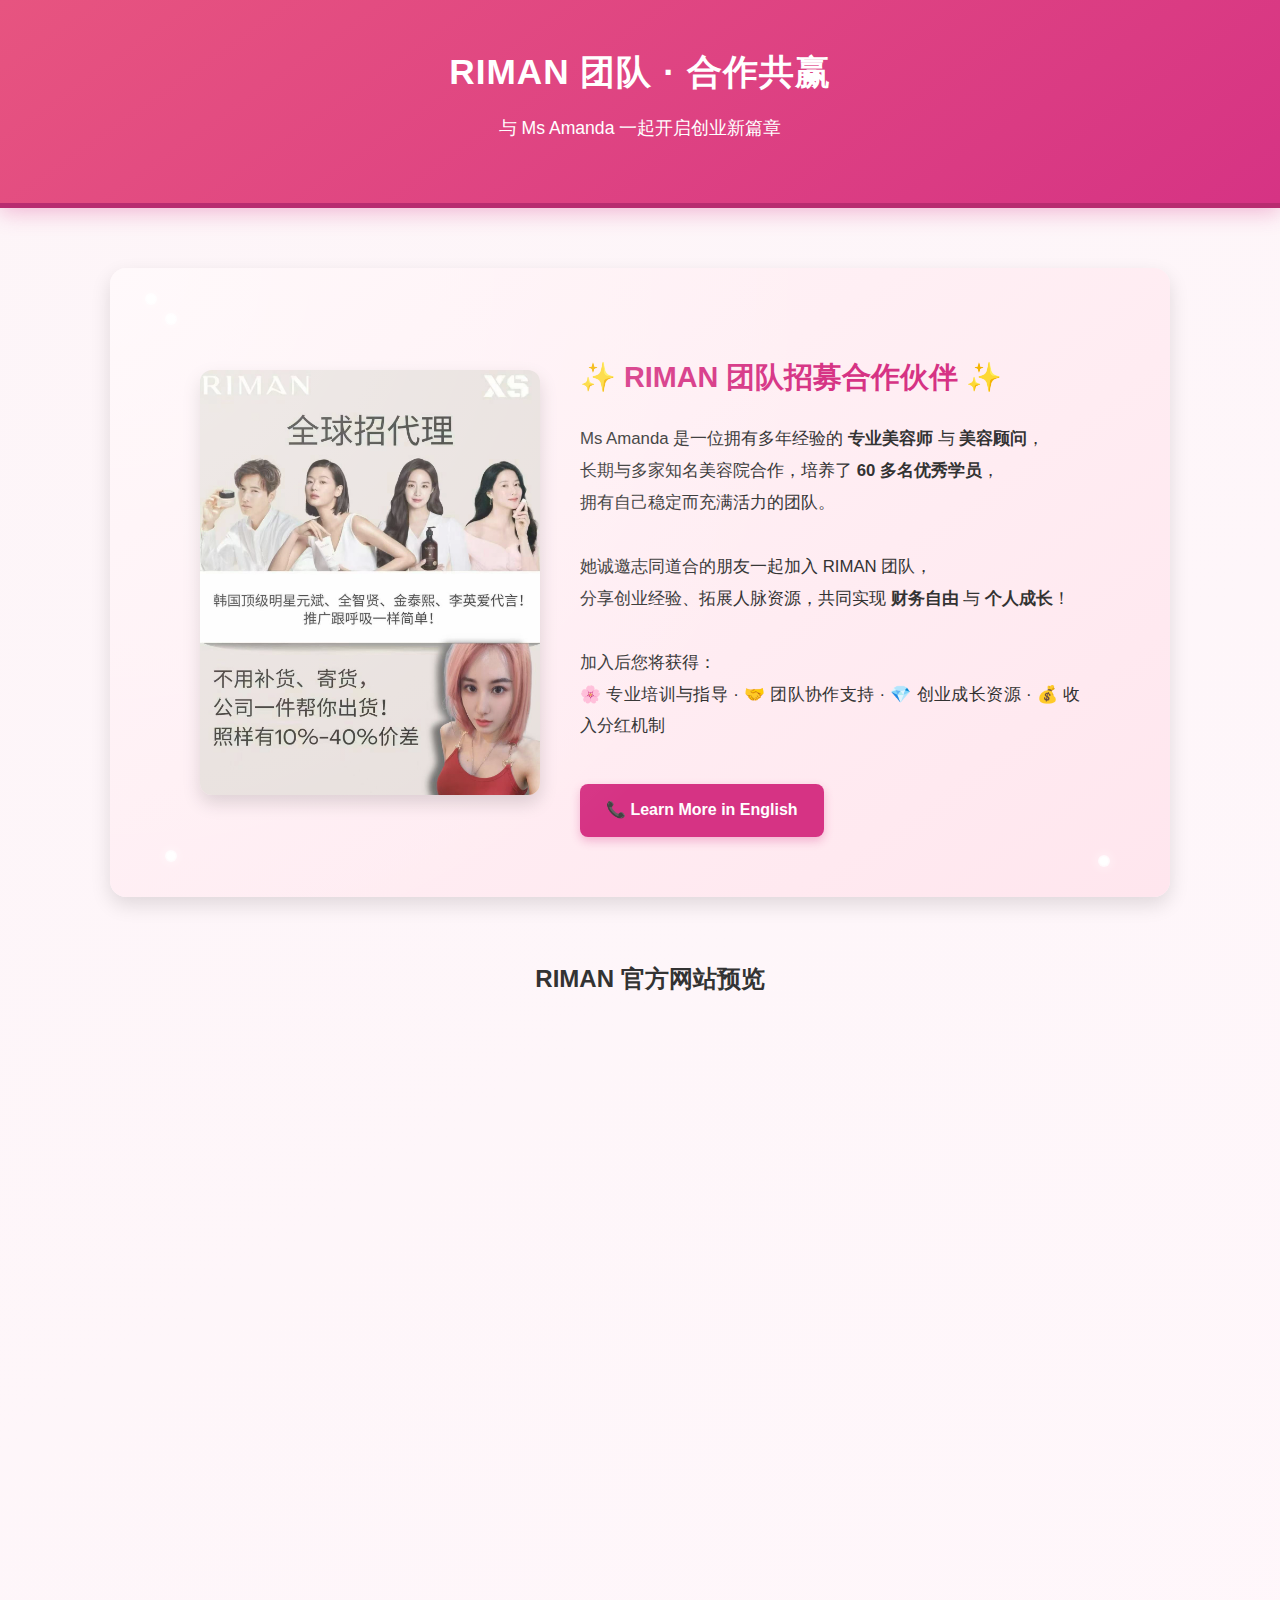
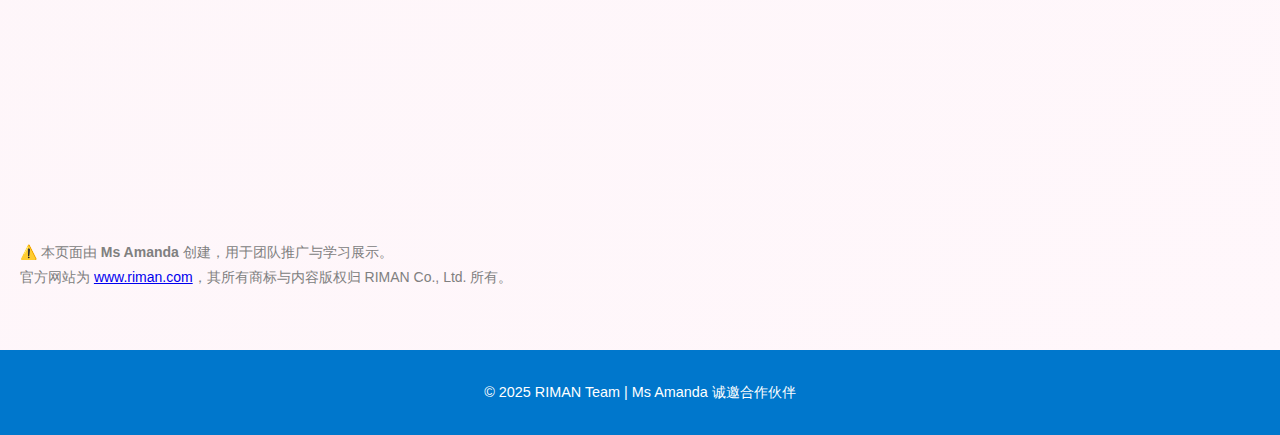
<file: index.html>
<!doctype html>
<html lang="zh">
<head>
  <meta charset="utf-8">
  <meta name="viewport" content="width=device-width, initial-scale=1.0">
  <title>RIMAN 团队招募合作伙伴 | Ms Amanda</title>

  <!-- 引入外部样式与脚本 -->
  <link rel="stylesheet" href="style.css">
  <script defer src="script.js"></script>
</head>

<body>
  <!-- =========================================================
       🏷️ 顶部标题
       ========================================================= -->
  <header>
    <h1>RIMAN 团队 · 合作共赢</h1>
    <p>与 Ms Amanda 一起开启创业新篇章</p>
  </header>

  <!-- =========================================================
       📣 RIMAN 招商广告区域
       ========================================================= -->
  <main>
    <section id="advertisement">
      <div class="ad-content">
        <img src="riman_poster.jpg" alt="RIMAN 团队宣传图" class="ad-image">

        <div class="ad-text">
          <h2>✨ RIMAN 团队招募合作伙伴 ✨</h2>
          <p>
            Ms Amanda 是一位拥有多年经验的 <strong>专业美容师</strong> 与 <strong>美容顾问</strong>，<br>
            长期与多家知名美容院合作，培养了 <strong>60 多名优秀学员</strong>，<br>
            拥有自己稳定而充满活力的团队。<br><br>

            她诚邀志同道合的朋友一起加入 RIMAN 团队，<br>
            分享创业经验、拓展人脉资源，共同实现 <strong>财务自由</strong> 与 <strong>个人成长</strong>！<br><br>

            加入后您将获得：<br>
            🌸 专业培训与指导 · 🤝 团队协作支持 · 💎 创业成长资源 · 💰 收入分红机制
          </p>

          <a href="riman_en.html" class="ad-button">📞 Learn More in English</a>
        </div>
      </div>
    </section>
  <!-- =========================================================
       🌐 官方网站嵌入区域（iframe）
       ========================================================= -->
    <section id="official-site" style="padding-left: 20px;">
      <h2 style="text-align: center;">RIMAN 官方网站预览</h2>
      <iframe
        src="https://www.riman.com"
        width="100%"
        height="800"
        style="border:none;"
        title="RIMAN 官方网站">
      </iframe>

      <p style="font-size:14px; color:gray; margin-top:10px;">
        ⚠️ 本页面由 <b>Ms Amanda</b> 创建，用于团队推广与学习展示。<br>
        官方网站为 <a href="https://www.riman.com" target="_blank">www.riman.com</a>，其所有商标与内容版权归 RIMAN Co., Ltd. 所有。
      </p>
    </section>
  </main>

  <!-- =========================================================
       📜 页脚
       ========================================================= -->
  <footer>
    <p>© 2025 RIMAN Team | Ms Amanda 诚邀合作伙伴</p>
  </footer>
</body>
</html>
</file>
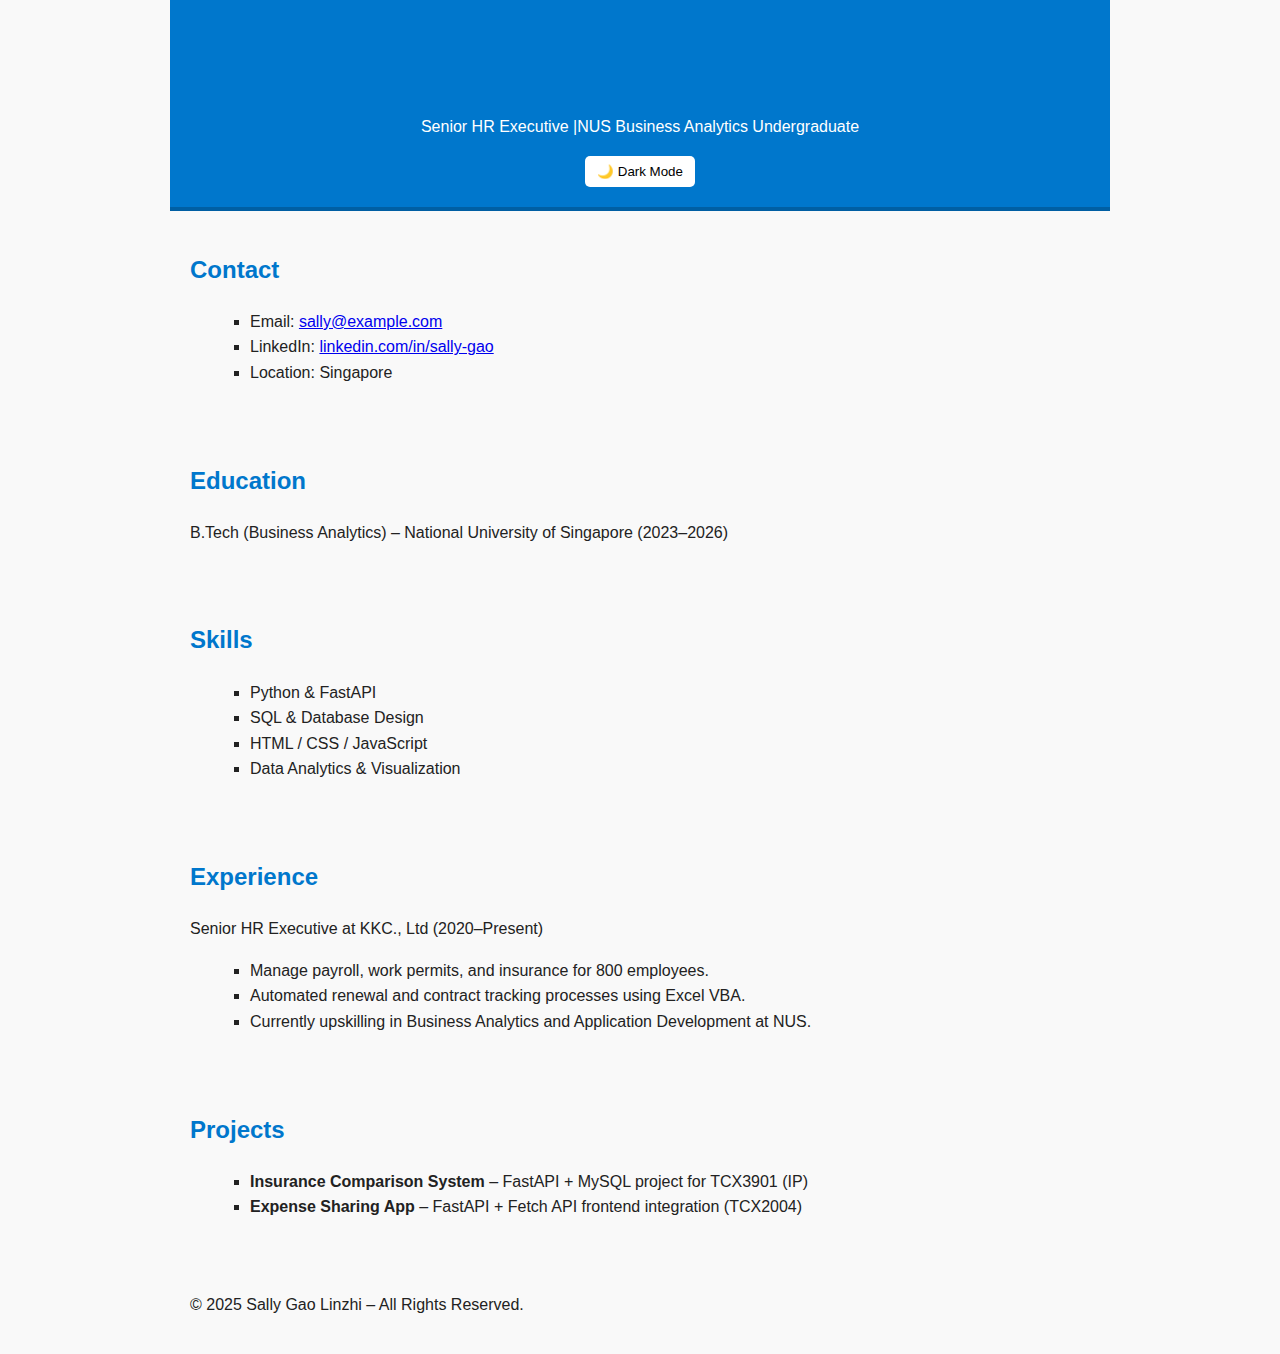
<file: T05_q4/index.html>
<!doctype html>
<html lang="en">
<head>
  <meta charset="utf-8">
  <meta name="viewport" content="width=device-width, initial-scale=1.0">
  <title>Sally Gao Linzhi – Portfolio</title>
  <link rel="stylesheet" href="style.css">
  <script defer src="script.js"></script>
</head>
<body>
  <header>
    <h1>Sally Gao Linzhi</h1>
    <p>Senior HR Executive |NUS Business Analytics Undergraduate</p>
    <button id="toggleTheme">🌙 Dark Mode</button>
  </header>

  <section id="contact">
    <h2>Contact</h2>
    <ul>
      <li>Email: <a href="mailto:sally@example.com">sally@example.com</a></li>
      <li>LinkedIn: <a href="#">linkedin.com/in/sally-gao</a></li>
      <li>Location: Singapore</li>
    </ul>
  </section>

  <section id="education">
    <h2>Education</h2>
    <p>B.Tech (Business Analytics) – National University of Singapore (2023–2026)</p>
  </section>

  <section id="skills">
    <h2>Skills</h2>
    <ul>
      <li>Python & FastAPI</li>
      <li>SQL & Database Design</li>
      <li>HTML / CSS / JavaScript</li>
      <li>Data Analytics & Visualization</li>
    </ul>
  </section>

  <section id="experience">
    <h2>Experience</h2>
    <p>Senior HR Executive at KKC., Ltd (2020–Present)</p>
    <ul>
      <li>Manage payroll, work permits, and insurance for 800 employees.</li>
      <li>Automated renewal and contract tracking processes using Excel VBA.</li>
      <li>Currently upskilling in Business Analytics and Application Development at NUS.</li>
    </ul>
  </section>

  <section id="projects">
    <h2>Projects</h2>
    <ul>
      <li><strong>Insurance Comparison System</strong> – FastAPI + MySQL project for TCX3901 (IP)</li>
      <li><strong>Expense Sharing App</strong> – FastAPI + Fetch API frontend integration (TCX2004)</li>
    </ul>
  </section>

  <footer>
    <p>© 2025 Sally Gao Linzhi – All Rights Reserved.</p>
  </footer>
</body>
</html>
</file>
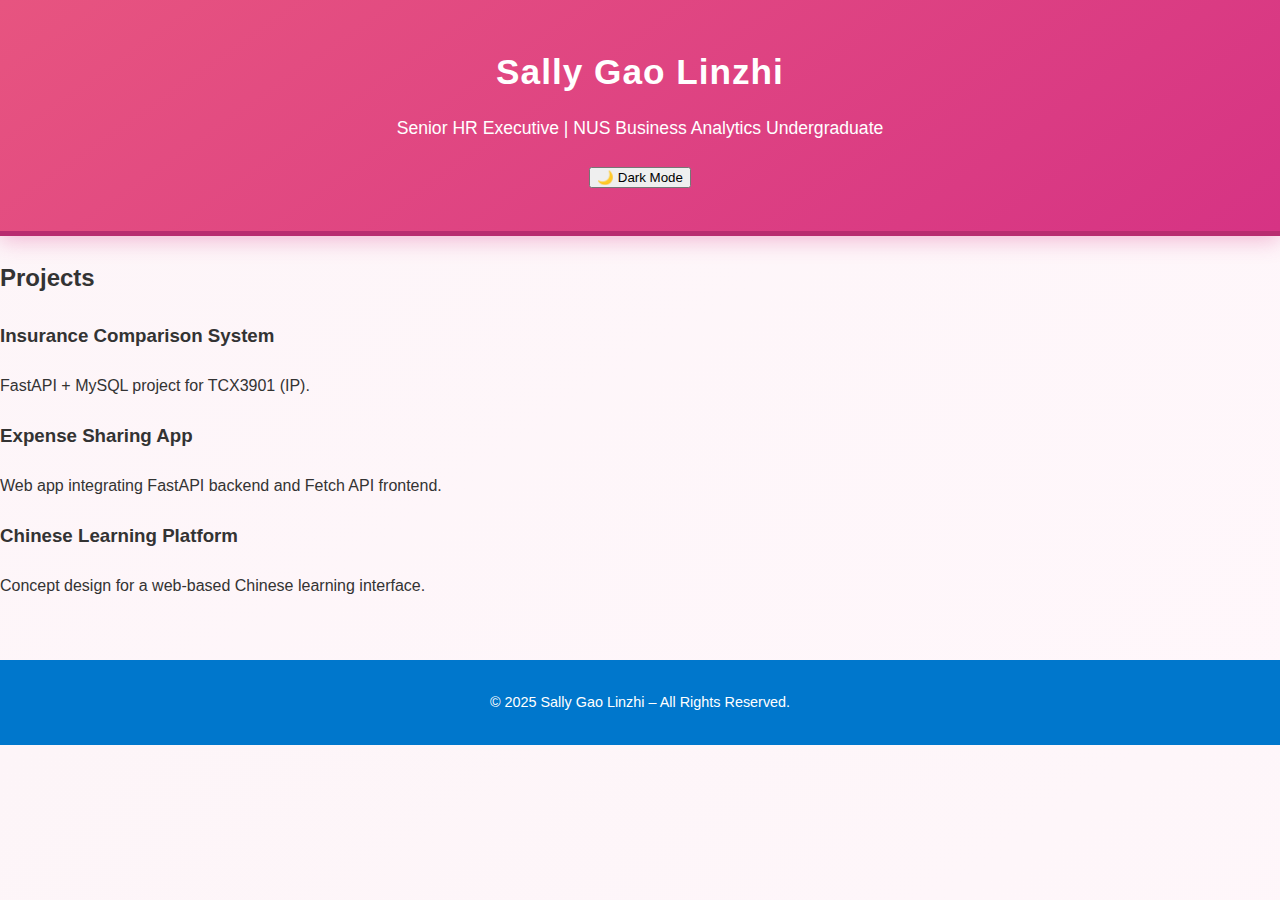
<file: T05_q5/index.html>
<!doctype html>
<html lang="en">
<head>
  <meta charset="utf-8">
  <meta name="viewport" content="width=device-width, initial-scale=1.0">
  <title>Sally Gao Linzhi – Portfolio</title>

  <!-- ✅ Link to your CSS file -->
  <link rel="stylesheet" href="style.css">

  <!-- ✅ Link to your JavaScript file -->
  <script defer src="script.js"></script>
</head>

<body>
  <!-- ===== HEADER ===== -->
  <header>
    <h1>Sally Gao Linzhi</h1>
    <p>Senior HR Executive | NUS Business Analytics Undergraduate</p>
    <button id="toggleTheme">🌙 Dark Mode</button>
  </header>

  <main>
    <!-- ===== PROJECTS SECTION ===== -->
    <section id="projects">
      <h2>Projects</h2>

      <div class="project-card">
        <h3>Insurance Comparison System</h3>
        <p>FastAPI + MySQL project for TCX3901 (IP).</p>
      </div>

      <div class="project-card">
        <h3>Expense Sharing App</h3>
        <p>Web app integrating FastAPI backend and Fetch API frontend.</p>
      </div>

      <div class="project-card">
        <h3>Chinese Learning Platform</h3>
        <p>Concept design for a web-based Chinese learning interface.</p>
      </div>
    </section>
  </main>

  <!-- ===== FOOTER ===== -->
  <footer>
    <p>© 2025 Sally Gao Linzhi – All Rights Reserved.</p>
  </footer>
</body>
</html>
</file>
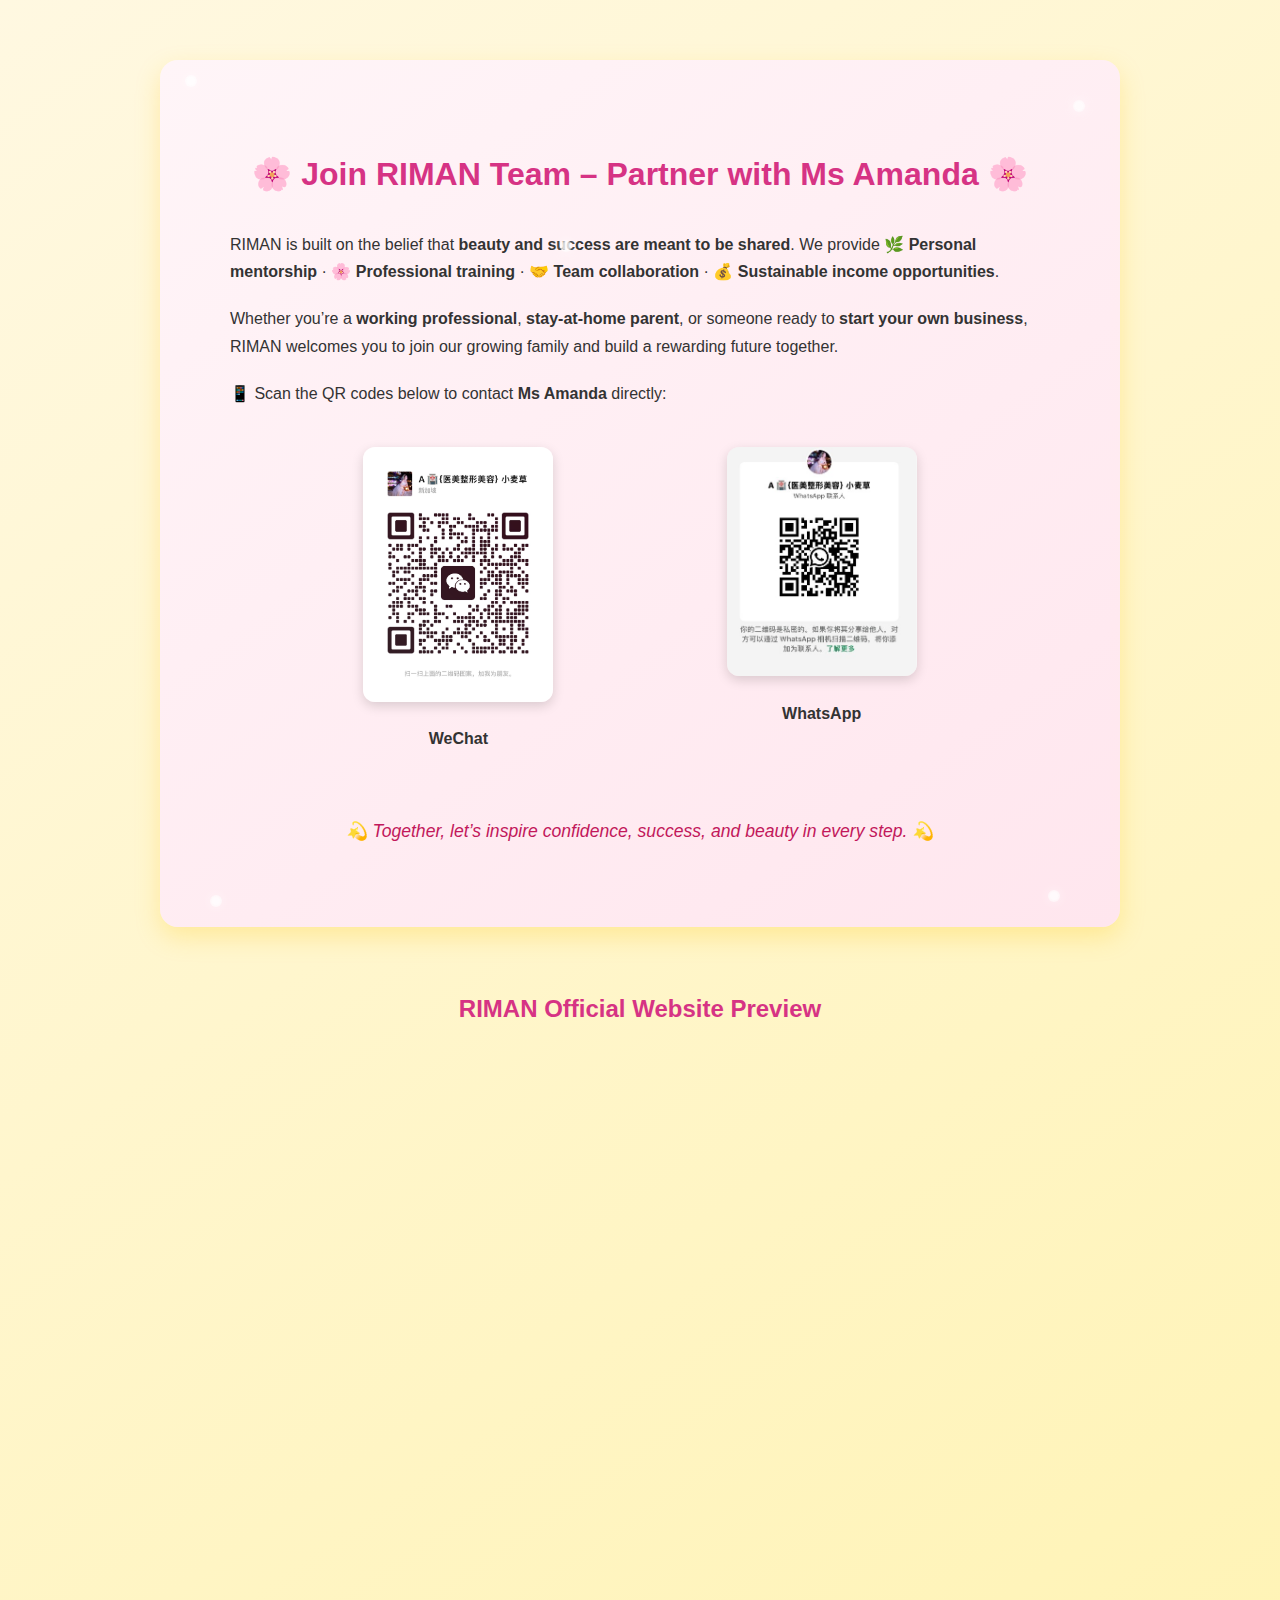
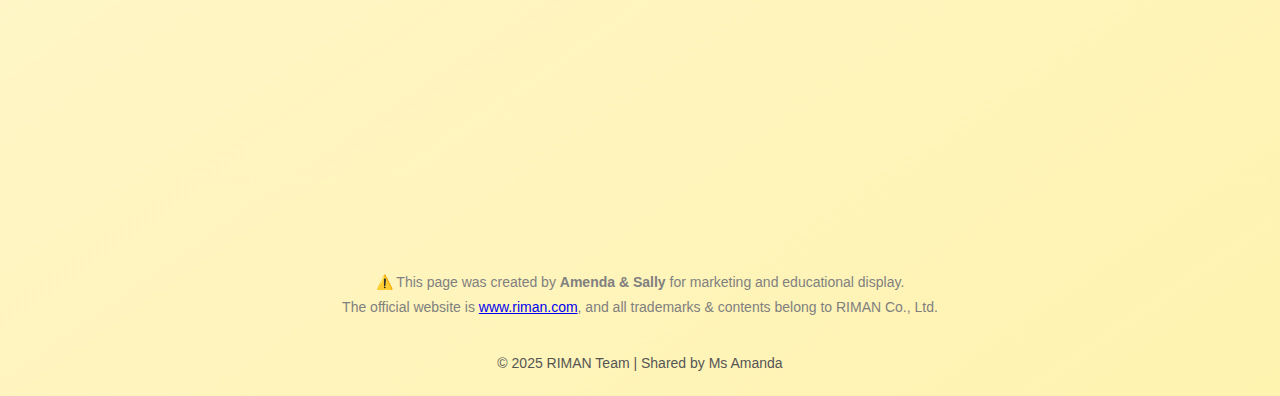
<file: riman_en.html>
<!doctype html>
<html lang="en">
<head>
  <meta charset="utf-8">
  <meta name="viewport" content="width=device-width, initial-scale=1.0">
  <title>Join RIMAN Team – Partner with Ms Amanda</title>

  <link rel="stylesheet" href="riman.css"> 
</head>

<body>
<section id="promo-section">
  <div class="diamond d-1" style="top:15px; left:25px;"></div>
  <div class="diamond d-2" style="top:40px; right:35px;"></div>
  <div class="diamond d-3" style="bottom:20px; left:50px;"></div>
  <div class="diamond d-4" style="bottom:25px; right:60px;"></div>
  <div class="diamond d-5" style="top:180px; left:400px;"></div>

  <h2 class="promo-title">
    🌸 Join RIMAN Team – Partner with Ms Amanda 🌸
  </h2>

  <div class="promo-content">
    <p>
      RIMAN is built on the belief that <strong>beauty and success are meant to be shared</strong>. 
      We provide 🌿 <strong>Personal mentorship</strong> · 🌸 <strong>Professional training</strong> · 🤝 <strong>Team collaboration</strong> · 💰 <strong>Sustainable income opportunities</strong>.
    </p>

    <p>
      Whether you’re a <strong>working professional</strong>, <strong>stay-at-home parent</strong>, or someone ready to <strong>start your own business</strong>, 
      RIMAN welcomes you to join our growing family and build a rewarding future together.
    </p>

    <p>📱 Scan the QR codes below to contact <strong>Ms Amanda</strong> directly:</p>
  </div>

  <div class="qr-contact-container">
    <div class="qr-box">
      <img src='wechat_qr.jpg' alt='WeChat QR Code for Ms Amanda' loading="lazy">
      <p>WeChat</p>
    </div>

    <div class="qr-box">
      <img src='whatsapp_qr.jpg' alt='WhatsApp QR Code for Ms Amanda' loading="lazy">
      <p>WhatsApp</p>
    </div>
  </div>

  <p class="closing-statement">
    💫 Together, let’s inspire confidence, success, and beauty in every step. 💫
  </p>
  
</section>

  <!-- =========================================================
       🌐 Official RIMAN Website Preview (iframe)
       ========================================================= -->
  <section id="official-site">
    <h2 style="text-align: center;">RIMAN Official Website Preview</h2>
    <iframe
      src="https://www.riman.com"
      width="100%"
      height="800"
      style="border:none;"
      title="RIMAN Official Website">
    </iframe>

    <p style="font-size:14px; color:gray; margin-top:10px; text-align:center;">
      ⚠️ This page was created by <b>Amenda & Sally</b> for marketing and educational display. <br>
      The official website is <a href="https://www.riman.com" target="_blank">www.riman.com</a>,  
      and all trademarks & contents belong to RIMAN Co., Ltd.
    </p>
  </section>

<footer>
  © 2025 RIMAN Team | Shared by Ms Amanda
</footer>
</body>
</html>
</file>
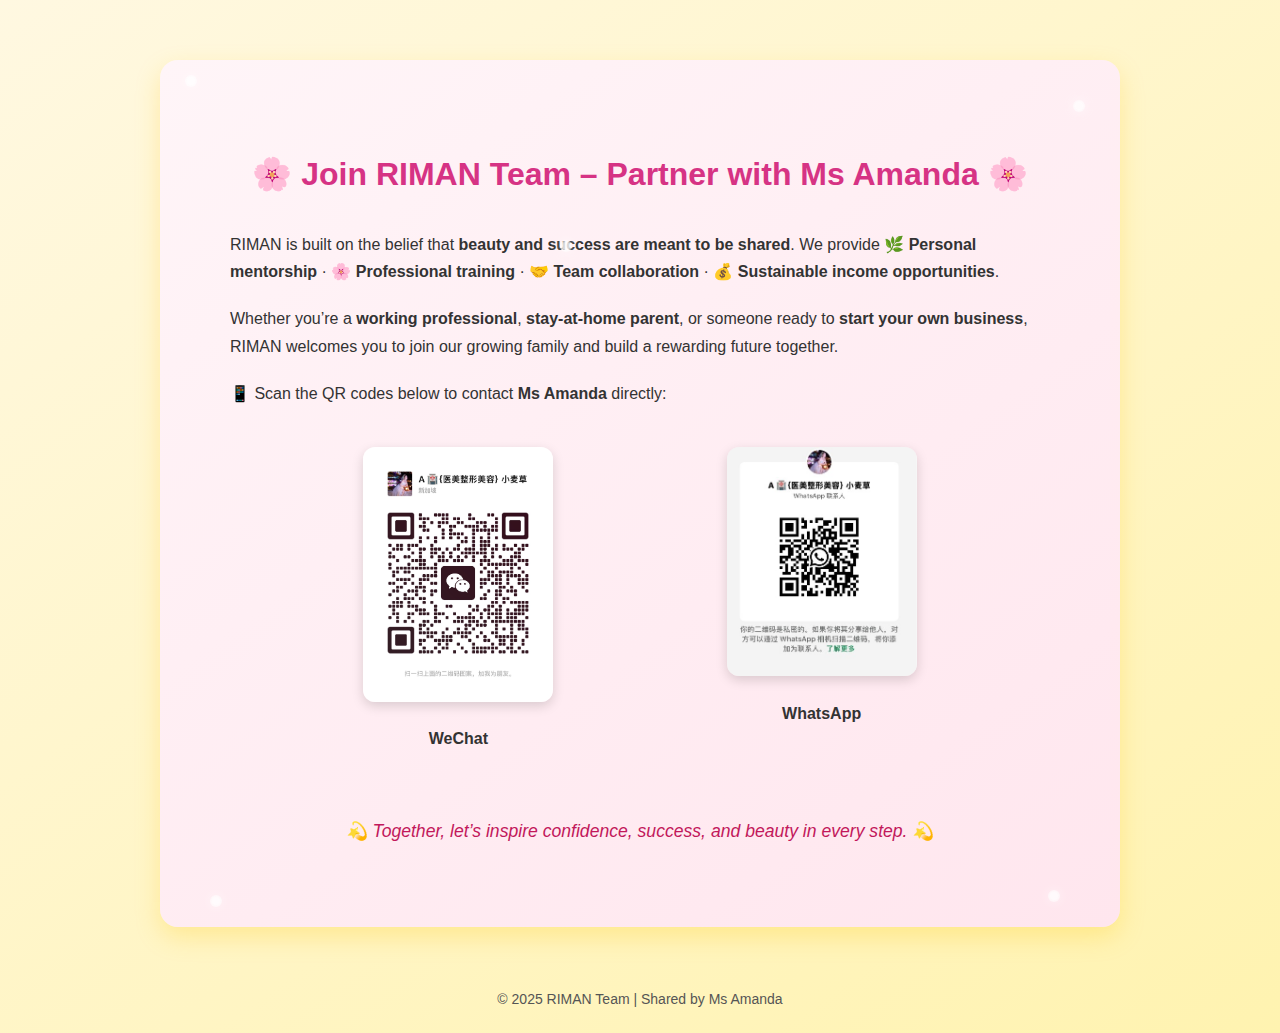
<file: T05_q5/riman_en.html>
<!doctype html>
<html lang="en">
<head>
  <meta charset="utf-8">
  <meta name="viewport" content="width=device-width, initial-scale=1.0">
  <title>Join RIMAN Team – Partner with Ms Amanda</title>

  <link rel="stylesheet" href="riman.css"> 
</head>

<body>
<section id="promo-section">
  <div class="diamond d-1" style="top:15px; left:25px;"></div>
  <div class="diamond d-2" style="top:40px; right:35px;"></div>
  <div class="diamond d-3" style="bottom:20px; left:50px;"></div>
  <div class="diamond d-4" style="bottom:25px; right:60px;"></div>
  <div class="diamond d-5" style="top:180px; left:400px;"></div>

  <h2 class="promo-title">
    🌸 Join RIMAN Team – Partner with Ms Amanda 🌸
  </h2>

  <div class="promo-content">
    <p>
      RIMAN is built on the belief that <strong>beauty and success are meant to be shared</strong>. 
      We provide 🌿 <strong>Personal mentorship</strong> · 🌸 <strong>Professional training</strong> · 🤝 <strong>Team collaboration</strong> · 💰 <strong>Sustainable income opportunities</strong>.
    </p>

    <p>
      Whether you’re a <strong>working professional</strong>, <strong>stay-at-home parent</strong>, or someone ready to <strong>start your own business</strong>, 
      RIMAN welcomes you to join our growing family and build a rewarding future together.
    </p>

    <p>📱 Scan the QR codes below to contact <strong>Ms Amanda</strong> directly:</p>
  </div>

  <div class="qr-contact-container">
    <div class="qr-box">
      <img src='wechat_qr.jpg' alt='WeChat QR Code for Ms Amanda' loading="lazy">
      <p>WeChat</p>
    </div>

    <div class="qr-box">
      <img src='whatsapp_qr.jpg' alt='WhatsApp QR Code for Ms Amanda' loading="lazy">
      <p>WhatsApp</p>
    </div>
  </div>

  <p class="closing-statement">
    💫 Together, let’s inspire confidence, success, and beauty in every step. 💫
  </p>
  
</section>

<footer>
  © 2025 RIMAN Team | Shared by Ms Amanda
</footer>
</body>
</html>
</file>
<file: style.css>
/* ===========================================================
   🌸 RIMAN 招商广告样式优化版 (2025)
   Author: Sally Gao
   Focus: Ms Amanda recruitment advertisement
   =========================================================== */

/* ===== GENERAL PAGE STYLES ===== */
body {
  font-family: 'Segoe UI', 'Microsoft YaHei', Arial, sans-serif;
  margin: 0;
  padding: 0;
  background: linear-gradient(145deg, #fdf5f8, #fff7fb);
  color: #333;
  line-height: 1.8;
  transition: background-color 0.4s ease, color 0.4s ease;
}

/* ===== HEADER ===== */
header {
  text-align: center;
  background: linear-gradient(145deg, #e75480, #d63384);
  color: #fff;
  padding: 40px 20px;
  border-bottom: 5px solid #b82c70;
  box-shadow: 0 5px 20px rgba(214, 51, 132, 0.3);
}

header h1 {
  margin: 0;
  font-size: 2.2em;
  letter-spacing: 1px;
  font-weight: 700;
}

header p {
  margin-top: 10px;
  font-size: 1.1em;
  font-weight: 300;
}

/* ===== MAIN ADVERTISEMENT SECTION ===== */
#advertisement {
  background: linear-gradient(145deg, #fff5f8, #ffe6ee);
  padding: 60px 30px;
  border-radius: 16px;
  box-shadow: 0 8px 20px rgba(0,0,0,0.12);
  margin: 60px auto;
  max-width: 1000px;
  position: relative;
  animation: fadeInUp 1s ease forwards;
}

/* Subtle glow for premium effect */
#advertisement::before {
  content: "";
  position: absolute;
  inset: 0;
  border-radius: 16px;
  background: radial-gradient(circle at top left, rgba(255,255,255,0.4), transparent 60%);
  pointer-events: none;
}

/* ✨ Diamond sparkle animation */
.diamond {
  position: absolute;
  width: 12px;
  height: 12px;
  background: radial-gradient(circle, #fff 40%, rgba(255, 255, 255, 0.2) 100%);
  border-radius: 50%;
  filter: drop-shadow(0 0 6px rgba(255,255,255,0.9));
  animation: sparkle 3.5s infinite ease-in-out;
}
@keyframes sparkle {
  0%, 100% { transform: scale(1); opacity: 0.6; }
  50% { transform: scale(1.8); opacity: 1; }
}

/* Placement for sparkles */
.diamond:nth-child(1) { top: 25px; left: 35px; animation-delay: 0.5s; }
.diamond:nth-child(2) { top: 40px; right: 45px; animation-delay: 1.5s; }
.diamond:nth-child(3) { bottom: 30px; left: 55px; animation-delay: 2.3s; }
.diamond:nth-child(4) { bottom: 20px; right: 65px; animation-delay: 3s; }

/* Content inside advertisement */
.ad-content {
  display: flex;
  flex-wrap: wrap;
  align-items: center;
  justify-content: center;
  gap: 40px;
}

.ad-image {
  width: 340px;
  border-radius: 12px;
  box-shadow: 0 8px 18px rgba(0,0,0,0.15);
  transition: transform 0.3s ease;
}
.ad-image:hover {
  transform: scale(1.05);
}

.ad-text {
  max-width: 500px;
  color: #444;
}

.ad-text h2 {
  color: #d63384;
  font-size: 1.8em;
  margin-bottom: 20px;
  text-align: left;
}

.ad-text p {
  font-size: 1.05em;
  line-height: 1.9;
  color: #333;
  text-align: justify;
}

/* CTA BUTTON */
.ad-button {
  display: inline-block;
  margin-top: 25px;
  background-color: #d63384;
  color: #fff;
  padding: 12px 26px;
  border-radius: 8px;
  text-decoration: none;
  font-weight: bold;
  font-size: 1em;
  box-shadow: 0 4px 10px rgba(214, 51, 132, 0.3);
  transition: all 0.3s ease;
}

.ad-button:hover {
  background-color: #b82c70;
  transform: translateY(-3px);
}

/* ===== FOOTER ===== */
footer {
  text-align: center;
  background-color: #0077cc;
  color: white;
  padding: 15px;
  margin-top: 60px;
  font-size: 0.9em;
}

/* ===== RESPONSIVE DESIGN ===== */
@media (max-width: 768px) {
  header h1 {
    font-size: 1.8em;
  }
  .ad-content {
    flex-direction: column;
    gap: 30px;
  }
  .ad-text {
    text-align: center;
  }
  .ad-button {
    margin: 20px auto 0 auto;
    display: block;
  }
}

/* ===== FADE IN ANIMATION ===== */
@keyframes fadeInUp {
  from {
    opacity: 0;
    transform: translateY(40px);
  }
  to {
    opacity: 1;
    transform: translateY(0);
  }
}

/* ===== DARK MODE ===== */
.dark {
  background: #121212;
  color: #eee;
}

.dark header {
  background: linear-gradient(145deg, #222, #333);
  border-bottom: 4px solid #555;
}

.dark #advertisement {
  background: linear-gradient(145deg, #2c2c2c, #1a1a1a);
  box-shadow: 0 0 15px rgba(255,255,255,0.05);
}

.dark .ad-text h2 {
  color: #ff9fce;
}

.dark .ad-button {
  background-color: #ff80bf;
  color: #222;
}
.dark .ad-button:hover {
  background-color: #ff99cc;
}
.dark footer {
  background: #1e1e1e;
  border-top: 1px solid #333;
}
</file>
<file: T05_q4/style.css>
body {
  font-family: Arial, sans-serif;
  margin: 0;
  padding: 0;
  background-color: #f9f9f9;
  color: #222;
  line-height: 1.6;
}

header, section, footer {
  padding: 20px;
  max-width: 900px;
  margin: auto;
}

header {
  text-align: center;
  background: #0077cc;
  color: white;
  border-bottom: 4px solid #005fa3;
}

button {
  background: white;
  border: none;
  padding: 8px 12px;
  border-radius: 5px;
  cursor: pointer;
}

h1, h2 {
  color: #0077cc;
}

ul {
  list-style-type: square;
  margin-left: 20px;
}

/* Responsive design */
@media (max-width: 600px) {
  body { font-size: 14px; }
  header { padding: 15px; }
}
</file>
<file: T05_q5/style.css>
/* ===========================================================
   🌸 RIMAN 招商广告样式优化版 (2025)
   Author: Sally Gao
   Focus: Ms Amanda recruitment advertisement
   =========================================================== */

/* ===== GENERAL PAGE STYLES ===== */
body {
  font-family: 'Segoe UI', 'Microsoft YaHei', Arial, sans-serif;
  margin: 0;
  padding: 0;
  background: linear-gradient(145deg, #fdf5f8, #fff7fb);
  color: #333;
  line-height: 1.8;
  transition: background-color 0.4s ease, color 0.4s ease;
}

/* ===== HEADER ===== */
header {
  text-align: center;
  background: linear-gradient(145deg, #e75480, #d63384);
  color: #fff;
  padding: 40px 20px;
  border-bottom: 5px solid #b82c70;
  box-shadow: 0 5px 20px rgba(214, 51, 132, 0.3);
}

header h1 {
  margin: 0;
  font-size: 2.2em;
  letter-spacing: 1px;
  font-weight: 700;
}

header p {
  margin-top: 10px;
  font-size: 1.1em;
  font-weight: 300;
}

/* ===== MAIN ADVERTISEMENT SECTION ===== */
#advertisement {
  background: linear-gradient(145deg, #fff5f8, #ffe6ee);
  padding: 60px 30px;
  border-radius: 16px;
  box-shadow: 0 8px 20px rgba(0,0,0,0.12);
  margin: 60px auto;
  max-width: 1000px;
  position: relative;
  animation: fadeInUp 1s ease forwards;
}

/* Subtle glow for premium effect */
#advertisement::before {
  content: "";
  position: absolute;
  inset: 0;
  border-radius: 16px;
  background: radial-gradient(circle at top left, rgba(255,255,255,0.4), transparent 60%);
  pointer-events: none;
}

/* ✨ Diamond sparkle animation */
.diamond {
  position: absolute;
  width: 12px;
  height: 12px;
  background: radial-gradient(circle, #fff 40%, rgba(255, 255, 255, 0.2) 100%);
  border-radius: 50%;
  filter: drop-shadow(0 0 6px rgba(255,255,255,0.9));
  animation: sparkle 3.5s infinite ease-in-out;
}
@keyframes sparkle {
  0%, 100% { transform: scale(1); opacity: 0.6; }
  50% { transform: scale(1.8); opacity: 1; }
}

/* Placement for sparkles */
.diamond:nth-child(1) { top: 25px; left: 35px; animation-delay: 0.5s; }
.diamond:nth-child(2) { top: 40px; right: 45px; animation-delay: 1.5s; }
.diamond:nth-child(3) { bottom: 30px; left: 55px; animation-delay: 2.3s; }
.diamond:nth-child(4) { bottom: 20px; right: 65px; animation-delay: 3s; }

/* Content inside advertisement */
.ad-content {
  display: flex;
  flex-wrap: wrap;
  align-items: center;
  justify-content: center;
  gap: 40px;
}

.ad-image {
  width: 340px;
  border-radius: 12px;
  box-shadow: 0 8px 18px rgba(0,0,0,0.15);
  transition: transform 0.3s ease;
}
.ad-image:hover {
  transform: scale(1.05);
}

.ad-text {
  max-width: 500px;
  color: #444;
}

.ad-text h2 {
  color: #d63384;
  font-size: 1.8em;
  margin-bottom: 20px;
  text-align: left;
}

.ad-text p {
  font-size: 1.05em;
  line-height: 1.9;
  color: #333;
  text-align: justify;
}

/* CTA BUTTON */
.ad-button {
  display: inline-block;
  margin-top: 25px;
  background-color: #d63384;
  color: #fff;
  padding: 12px 26px;
  border-radius: 8px;
  text-decoration: none;
  font-weight: bold;
  font-size: 1em;
  box-shadow: 0 4px 10px rgba(214, 51, 132, 0.3);
  transition: all 0.3s ease;
}

.ad-button:hover {
  background-color: #b82c70;
  transform: translateY(-3px);
}

/* ===== FOOTER ===== */
footer {
  text-align: center;
  background-color: #0077cc;
  color: white;
  padding: 15px;
  margin-top: 60px;
  font-size: 0.9em;
}

/* ===== RESPONSIVE DESIGN ===== */
@media (max-width: 768px) {
  header h1 {
    font-size: 1.8em;
  }
  .ad-content {
    flex-direction: column;
    gap: 30px;
  }
  .ad-text {
    text-align: center;
  }
  .ad-button {
    margin: 20px auto 0 auto;
    display: block;
  }
}

/* ===== FADE IN ANIMATION ===== */
@keyframes fadeInUp {
  from {
    opacity: 0;
    transform: translateY(40px);
  }
  to {
    opacity: 1;
    transform: translateY(0);
  }
}

/* ===== DARK MODE ===== */
.dark {
  background: #121212;
  color: #eee;
}

.dark header {
  background: linear-gradient(145deg, #222, #333);
  border-bottom: 4px solid #555;
}

.dark #advertisement {
  background: linear-gradient(145deg, #2c2c2c, #1a1a1a);
  box-shadow: 0 0 15px rgba(255,255,255,0.05);
}

.dark .ad-text h2 {
  color: #ff9fce;
}

.dark .ad-button {
  background-color: #ff80bf;
  color: #222;
}
.dark .ad-button:hover {
  background-color: #ff99cc;
}
.dark footer {
  background: #1e1e1e;
  border-top: 1px solid #333;
}
</file>
<file: riman.css>
/* ==================================== */
/* ====== 1. GENERAL & BASE STYLES ====== */
/* ==================================== */
body {
  background: linear-gradient(145deg, #fff8e1, #fff3b0);
  color: #333;
  font-family: 'Segoe UI', Arial, sans-serif;
  margin: 0;
  padding: 0;
  line-height: 1.8;
  /* Use viewport units for a more dynamic look on large screens */
  font-size: 16px; 
}

h2 {
  /* This style is now used only for the general H2s if they exist */
  color: #d63384; 
  font-weight: 700;
}

p {
  margin-bottom: 20px;
}

/* ==================================== */
/* ====== 2. PROMOTION SECTION STYLES (New) ====== */
/* ==================================== */

#promo-section {
  position: relative;
  /* 使用柔和的粉色/白色作为广告区背景色 */
  background: linear-gradient(145deg, #fff5f8, #ffe6ee);
  padding: 60px 30px; /* Reduced horizontal padding slightly */
  border-radius: 18px;
  /* 阴影颜色也应调整以配合新的背景色，但此处保持原来的暖色阴影 */
  box-shadow: 0 10px 25px rgba(255, 200, 0, 0.25);
  margin: 60px auto;
  max-width: 900px;
  text-align: left;
  line-height: 1.7;
  overflow: hidden; 
}

.promo-title {
  color: #d63384; 
  font-weight: 700; 
  text-align: center;
  font-size: 2em; /* Slightly larger for emphasis */
  margin-bottom: 30px; /* Increased margin */
}

.promo-content {
  max-width: 820px; 
  margin: auto;
}

.qr-contact-container {
  display: flex; 
  justify-content: space-evenly; /* Centering the group of QR boxes */
  align-items: flex-start;
  flex-wrap: wrap;
  margin-top: 40px;
}

.qr-box {
  text-align: center;
}

.qr-box img {
  width: 190px; 
  border-radius: 12px; 
  /* Use a more subtle shadow for a cleaner look */
  box-shadow: 0 4px 12px rgba(0, 0, 0, 0.15); 
  transition: transform 0.3s ease; /* Added hover effect */
}

.qr-box img:hover {
  transform: scale(1.05);
}

.qr-box p {
  margin-top: 15px; /* Adjusted spacing */
  font-weight: 600; /* Bolder text */
}

.closing-statement {
  margin-top: 45px; 
  font-style: italic; 
  color: #c2185b; 
  text-align: center;
  font-size: 1.1em; /* Increased font size for emphasis */
}

/* ==================================== */
/* ====== 3. DIAMOND ANIMATION STYLES ====== */
/* ==================================== */
.diamond {
  position: absolute;
  width: 12px;
  height: 12px;
  background: radial-gradient(circle, #fff 40%, rgba(255, 255, 255, 0.2) 100%);
  opacity: 0.8;
  border-radius: 50%;
  filter: drop-shadow(0 0 6px rgba(255, 255, 255, 0.8));
  animation: sparkle 3.5s infinite ease-in-out;
  /* Add different delays to make the sparkles asynchronous */
}
.d-1 { animation-delay: 0.2s; }
.d-2 { animation-delay: 1.5s; }
.d-3 { animation-delay: 2.8s; }
.d-4 { animation-delay: 0.8s; }
.d-5 { animation-delay: 3.2s; }

@keyframes sparkle {
  0%, 100% { transform: scale(1); opacity: 0.6; }
  50% { transform: scale(1.7); opacity: 1; }
}

/* ==================================== */
/* ====== 4. FOOTER STYLES ====== */
/* ==================================== */
footer {
  text-align: center;
  margin-top: 30px;
  color: #555;
  font-size: 14px;
  padding-bottom: 20px; /* Added bottom padding */
}

/* ==================================== */
/* ====== 5. RESPONSIVE DESIGN (Media Queries) ====== */
/* ==================================== */
@media (max-width: 950px) {
  /* Adjust max width on slightly smaller screens */
  #promo-section {
    max-width: 90%; 
    margin: 40px auto;
  }
}

@media (max-width: 600px) {
  /* Mobile-specific adjustments */
  body {
    font-size: 15px;
  }
  
  #promo-section {
    padding: 40px 20px;
  }

  .promo-title {
    font-size: 1.7em;
  }

  .qr-contact-container {
    flex-direction: column;
    align-items: center;
    gap: 30px; /* Reduced gap for vertical stacking */
  }
  
  .qr-box img {
    width: 150px; /* Slightly smaller QR codes for mobile */
  }
  
  .diamond {
    width: 10px;
    height: 10px;
    filter: drop-shadow(0 0 4px rgba(255, 255, 255, 0.8));
  }
}
</file>
<file: T05_q5/riman.css>
/* ==================================== */
/* ====== 1. GENERAL & BASE STYLES ====== */
/* ==================================== */
body {
  background: linear-gradient(145deg, #fff8e1, #fff3b0);
  color: #333;
  font-family: 'Segoe UI', Arial, sans-serif;
  margin: 0;
  padding: 0;
  line-height: 1.8;
  /* Use viewport units for a more dynamic look on large screens */
  font-size: 16px; 
}

h2 {
  /* This style is now used only for the general H2s if they exist */
  color: #d63384; 
  font-weight: 700;
}

p {
  margin-bottom: 20px;
}

/* ==================================== */
/* ====== 2. PROMOTION SECTION STYLES (New) ====== */
/* ==================================== */

#promo-section {
  position: relative;
  /* 使用柔和的粉色/白色作为广告区背景色 */
  background: linear-gradient(145deg, #fff5f8, #ffe6ee);
  padding: 60px 30px; /* Reduced horizontal padding slightly */
  border-radius: 18px;
  /* 阴影颜色也应调整以配合新的背景色，但此处保持原来的暖色阴影 */
  box-shadow: 0 10px 25px rgba(255, 200, 0, 0.25);
  margin: 60px auto;
  max-width: 900px;
  text-align: left;
  line-height: 1.7;
  overflow: hidden; 
}

.promo-title {
  color: #d63384; 
  font-weight: 700; 
  text-align: center;
  font-size: 2em; /* Slightly larger for emphasis */
  margin-bottom: 30px; /* Increased margin */
}

.promo-content {
  max-width: 820px; 
  margin: auto;
}

.qr-contact-container {
  display: flex; 
  justify-content: space-evenly; /* Centering the group of QR boxes */
  align-items: flex-start;
  flex-wrap: wrap;
  margin-top: 40px;
}

.qr-box {
  text-align: center;
}

.qr-box img {
  width: 190px; 
  border-radius: 12px; 
  /* Use a more subtle shadow for a cleaner look */
  box-shadow: 0 4px 12px rgba(0, 0, 0, 0.15); 
  transition: transform 0.3s ease; /* Added hover effect */
}

.qr-box img:hover {
  transform: scale(1.05);
}

.qr-box p {
  margin-top: 15px; /* Adjusted spacing */
  font-weight: 600; /* Bolder text */
}

.closing-statement {
  margin-top: 45px; 
  font-style: italic; 
  color: #c2185b; 
  text-align: center;
  font-size: 1.1em; /* Increased font size for emphasis */
}

/* ==================================== */
/* ====== 3. DIAMOND ANIMATION STYLES ====== */
/* ==================================== */
.diamond {
  position: absolute;
  width: 12px;
  height: 12px;
  background: radial-gradient(circle, #fff 40%, rgba(255, 255, 255, 0.2) 100%);
  opacity: 0.8;
  border-radius: 50%;
  filter: drop-shadow(0 0 6px rgba(255, 255, 255, 0.8));
  animation: sparkle 3.5s infinite ease-in-out;
  /* Add different delays to make the sparkles asynchronous */
}
.d-1 { animation-delay: 0.2s; }
.d-2 { animation-delay: 1.5s; }
.d-3 { animation-delay: 2.8s; }
.d-4 { animation-delay: 0.8s; }
.d-5 { animation-delay: 3.2s; }

@keyframes sparkle {
  0%, 100% { transform: scale(1); opacity: 0.6; }
  50% { transform: scale(1.7); opacity: 1; }
}

/* ==================================== */
/* ====== 4. FOOTER STYLES ====== */
/* ==================================== */
footer {
  text-align: center;
  margin-top: 30px;
  color: #555;
  font-size: 14px;
  padding-bottom: 20px; /* Added bottom padding */
}

/* ==================================== */
/* ====== 5. RESPONSIVE DESIGN (Media Queries) ====== */
/* ==================================== */
@media (max-width: 950px) {
  /* Adjust max width on slightly smaller screens */
  #promo-section {
    max-width: 90%; 
    margin: 40px auto;
  }
}

@media (max-width: 600px) {
  /* Mobile-specific adjustments */
  body {
    font-size: 15px;
  }
  
  #promo-section {
    padding: 40px 20px;
  }

  .promo-title {
    font-size: 1.7em;
  }

  .qr-contact-container {
    flex-direction: column;
    align-items: center;
    gap: 30px; /* Reduced gap for vertical stacking */
  }
  
  .qr-box img {
    width: 150px; /* Slightly smaller QR codes for mobile */
  }
  
  .diamond {
    width: 10px;
    height: 10px;
    filter: drop-shadow(0 0 4px rgba(255, 255, 255, 0.8));
  }
}
</file>
